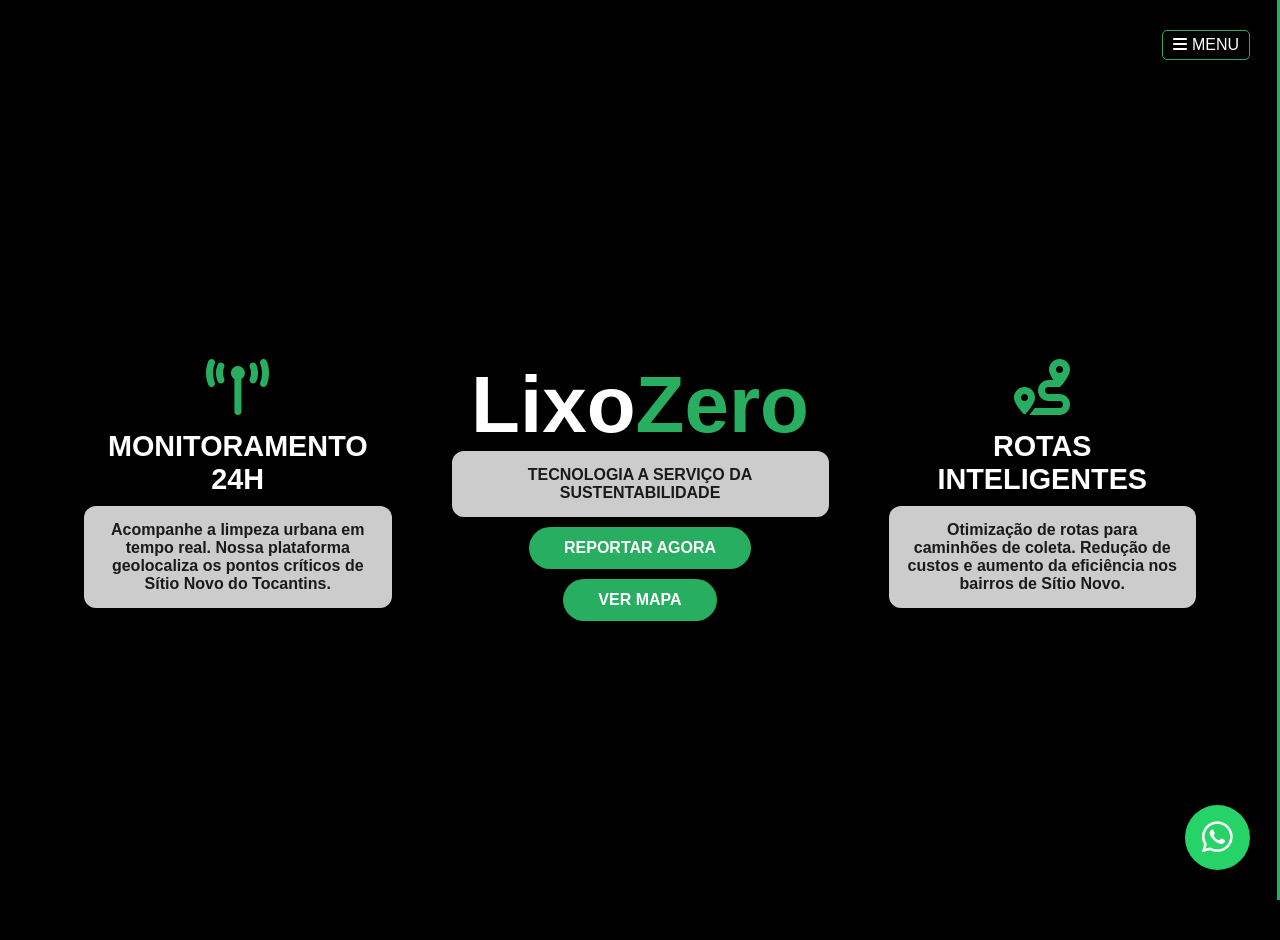
<file: index.html>
<!DOCTYPE html>
<html lang="pt-br">
    
<head>
    <meta charset="UTF-8">
    <meta name="viewport" content="width=device-width, initial-scale=1.0,maximum-scale=1.0, user-scalable=no">
    <title>LixoZero - Solução Inteligente para Sítio Novo</title>
    <link rel="stylesheet" href="static/css/home.css">
    <link rel="stylesheet" href="static/css/whatsapp.css">
    <link rel="stylesheet" href="https://cdnjs.cloudflare.com/ajax/libs/font-awesome/6.5.1/css/all.min.css">
</head>
    
<body>
    <div class="grid-conteudo scroll-reveal">

    </div>

    <div id="menuLateral" class="menu-overlay">
    <a href="javascript:void(0)" class="closebtn" onclick="closeNav()">&times;</a>
    
    <div class="menu-content">
        <a href="index.html">HOME</a>
        <a href="templetes/mapa.html">MAPA INTERATIVO</a>
        <a href="templetes/coletas.html">SUPER COLETAS</a>
        <a href="templetes/denunciar.html">DENUNCIAR</a>
        <a href="templetes/sobre.html">SOBRE NÓS</a>
        <a href="templetes/admin.html">LOGIN</a>
        <a href="templetes/contato.html">CONTATO</a>
    </div>
</div>

<span class="open-btn" onclick="openNav()">
    <i class="fa-solid fa-bars"></i> MENU
</span>

    <section class="secao-unica">
        
        <video autoplay muted loop playsinline id="videoFundo">
            <source src="static/videos/video.mp4" type="video/mp4">
            Seu navegador não suporta vídeos.
        </video>

        <div class="video-overlay"></div>

        <div class="grid-conteudo">
            
            <div class="bloco bloco-monitoramento scroll-reveal">
                <i class="fa-solid fa-tower-broadcast"></i>
                <h2>Monitoramento <span>24h</span></h2>
                <p>Acompanhe a limpeza urbana em tempo real. Nossa plataforma geolocaliza os pontos críticos de Sítio Novo do Tocantins.</p>
            </div>

            <div class="bloco bloco-lixozero scroll-reveal">
                <h1>Lixo<span>Zero</span></h1>
                <p class="tagline">TECNOLOGIA A SERVIÇO DA SUSTENTABILIDADE</p>
                <div class="botoes-acao">
                    <a href="templetes/denunciar.html" class="btn-primary">REPORTAR AGORA</a>
                    <a href="templetes/mapa.html" class="btn-secondary">VER MAPA</a>
                </div>
            </div>

            <div class="bloco bloco-rotas scroll-reveal">
                <i class="fa-solid fa-route"></i>
                <h2>Rotas Inteligentes</h2>
                <p>Otimização de rotas para caminhões de coleta. Redução de custos e aumento da eficiência nos bairros de Sítio Novo.</p>
            </div>

        </div>
    </section>

    <a href="https://www.whatsapp.com/?lang=pt_BR" class="btn-whatsapp-flutuante" target="_blank">
        <i class="fa-brands fa-whatsapp"></i>
    </a>

    <script>
        function toggleNav() {
            const menu = document.getElementById("menuLateral");

            // Verifica se o menu está com largura 100% (aberto)
            if (menu.style.width === "100%") {
                menu.style.width = "0"; // Se estiver aberto, fecha
            } else {
                menu.style.width = "100%"; // Se estiver fechado, abre
            }
        }
    </script>

</body>
</html>
</file>
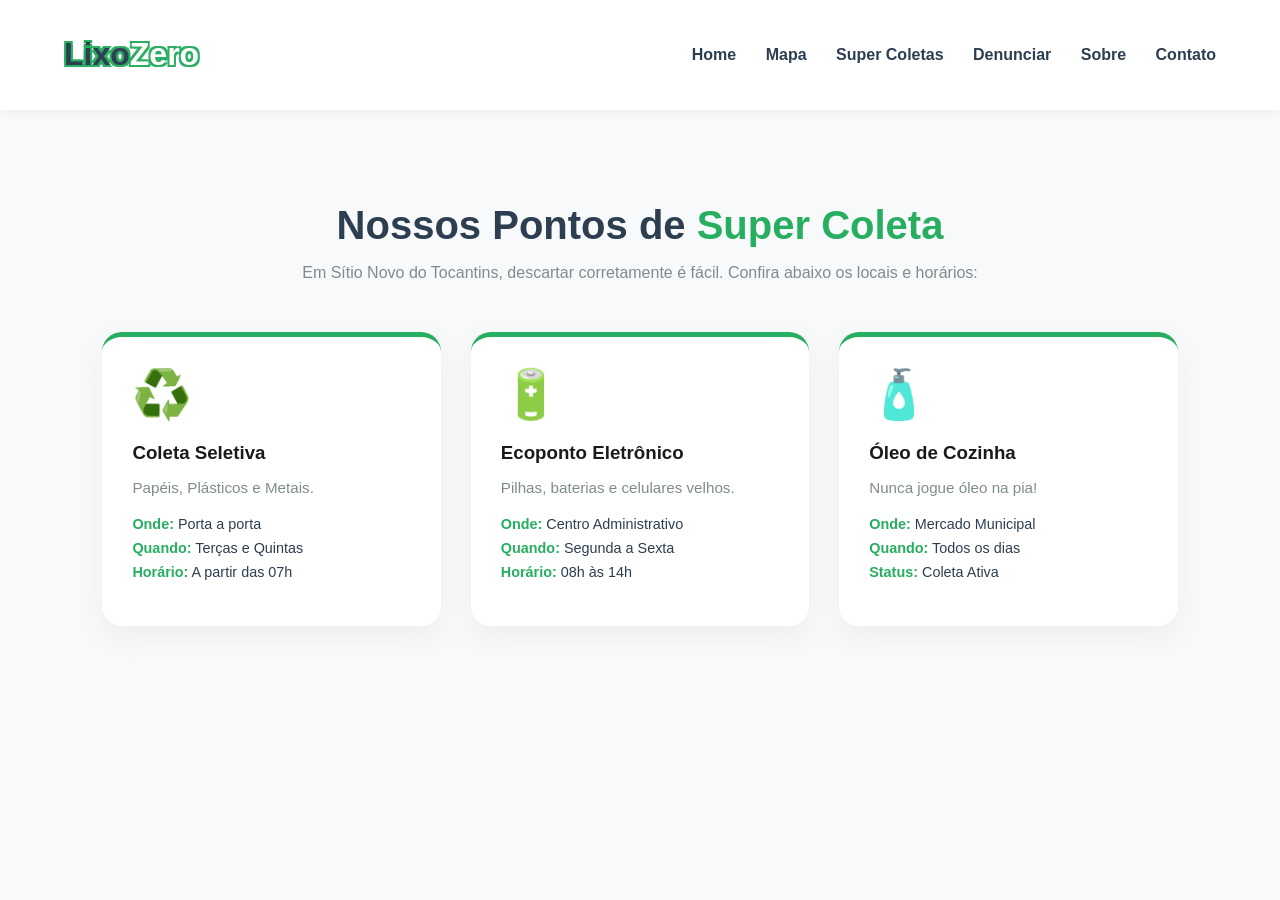
<file: templetes/coletas.html>
<!DOCTYPE html>
<html lang="pt-br">
<head>
    <meta charset="UTF-8">
    <title>LixoZero - Super Coletas</title>
    <link rel="stylesheet" href="../static/css/coletas.css">
</head>
<body>
    <header>
        <h1>Lixo<span>Zero</span></h1>
        <nav>
    <a href="../index.html">Home</a>
    <a href="./mapa.html">Mapa</a>
    <a href="./coletas.html">Super Coletas</a>
    <a href="./denunciar.html">Denunciar</a>
    <a href="./sobre.html">Sobre</a>
    <a href="./contato.html">Contato</a>
        </nav>
    </header>

    <main class="container">
        <section class="titulo-sessao">
            <h2>Nossos Pontos de <span>Super Coleta</span></h2>
            <p>Em Sítio Novo do Tocantins, descartar corretamente é fácil. Confira abaixo os locais e horários:</p>
        </section>

        <section class="cards-grid">
            <div class="card">
                <div class="icon">♻️</div>
                <h3>Coleta Seletiva</h3>
                <p>Papéis, Plásticos e Metais.</p>
                <ul>
                    <li><strong>Onde:</strong> Porta a porta</li>
                    <li><strong>Quando:</strong> Terças e Quintas</li>
                    <li><strong>Horário:</strong> A partir das 07h</li>
                </ul>
            </div>

            <div class="card">
                <div class="icon">🔋</div>
                <h3>Ecoponto Eletrônico</h3>
                <p>Pilhas, baterias e celulares velhos.</p>
                <ul>
                    <li><strong>Onde:</strong> Centro Administrativo</li>
                    <li><strong>Quando:</strong> Segunda a Sexta</li>
                    <li><strong>Horário:</strong> 08h às 14h</li>
                </ul>
            </div>

            <div class="card">
                <div class="icon">🧴</div>
                <h3>Óleo de Cozinha</h3>
                <p>Nunca jogue óleo na pia!</p>
                <ul>
                    <li><strong>Onde:</strong> Mercado Municipal</li>
                    <li><strong>Quando:</strong> Todos os dias</li>
                    <li><strong>Status:</strong> Coleta Ativa</li>
                </ul>
            </div>
        </section>
    </main>
</body>
</html>
</file>
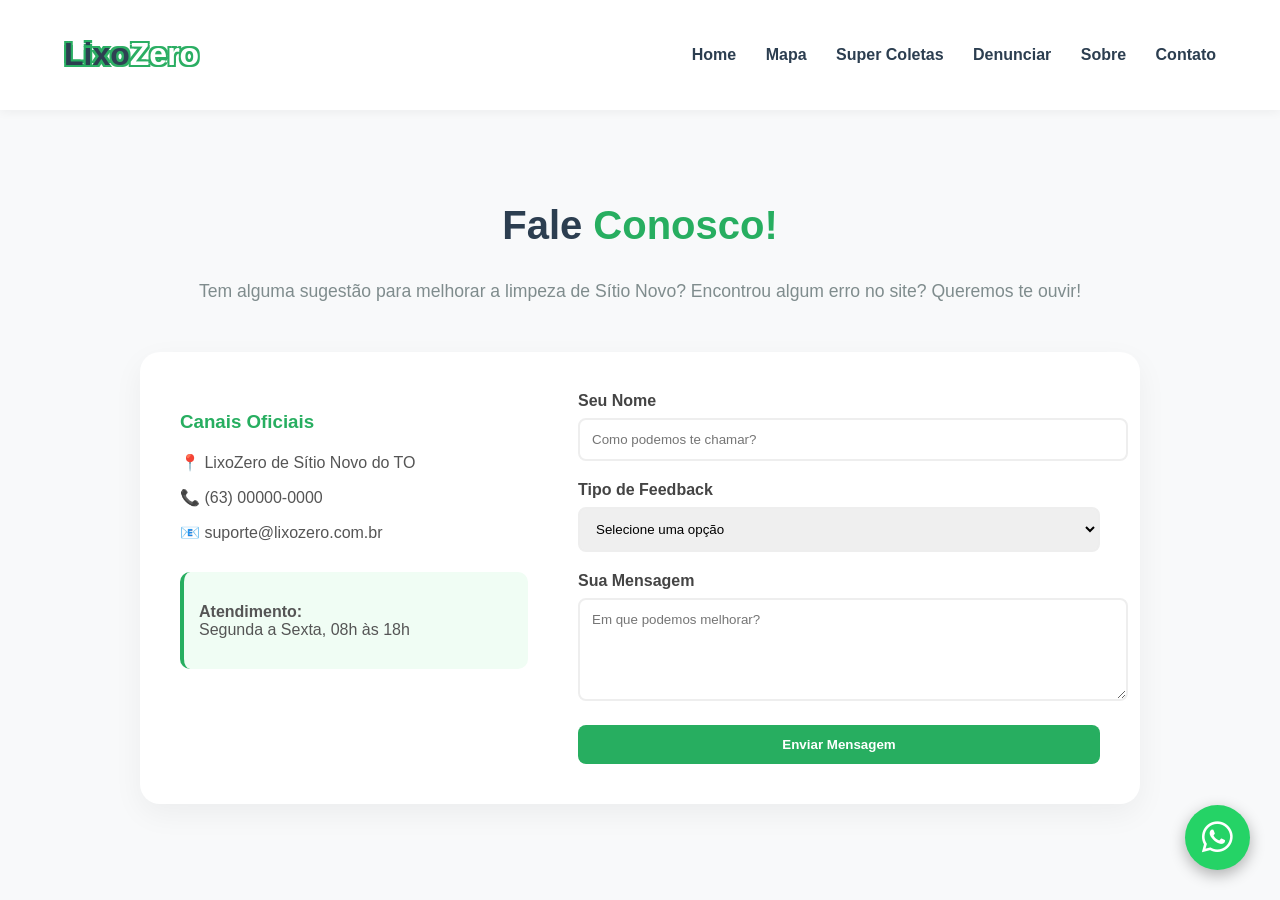
<file: templetes/contato.html>
<!DOCTYPE html>
<html lang="pt-br">
<head>
    <meta charset="UTF-8">
    <title>LixoZero - Contato</title>
    <link rel="stylesheet" href="../static/css/contato.css">
    <link rel="stylesheet" href="../static/css/whatsapp.css">
    <link rel="stylesheet" href="https://cdnjs.cloudflare.com/ajax/libs/font-awesome/6.5.1/css/all.min.css">
</head>
<body>
    <header>
        <h1>Lixo<span>Zero</span></h1>
        <nav>
    <a href="../index.html">Home</a>
    <a href="./mapa.html">Mapa</a>
    <a href="./coletas.html">Super Coletas</a>
    <a href="./denunciar.html">Denunciar</a>
    <a href="./sobre.html">Sobre</a>
    <a href="./contato.html">Contato</a>
        </nav>
    </header>

    <main class="container">
        <section class="head-contato">
            <h2>Fale <span>Conosco!</span></h2>
            <p>Tem alguma sugestão para melhorar a limpeza de Sítio Novo? Encontrou algum erro no site? Queremos te ouvir!</p>
        </section>

        <section class="form-secao">
            <div class="info-adicional">
                <h3>Canais Oficiais</h3>
                <p>📍 LixoZero de Sítio Novo do TO</p>
                <p>📞 (63) 00000-0000</p>
                <p>📧 suporte@lixozero.com.br</p>
                <div class="horario">
                    <p><strong>Atendimento:</strong><br>Segunda a Sexta, 08h às 18h</p>
                </div>
            </div>

            <form action="#" class="contato-form">
                <div class="campo">
                    <label>Seu Nome</label>
                    <input type="text" placeholder="Como podemos te chamar?" required>
                </div>
                <div class="campo">
                    <label>Tipo de Feedback</label>
                    <select required>
                        <option value="">Selecione uma opção</option>
                        <option value="sugestao">Sugestão de Melhoria</option>
                        <option value="elogio">Elogio</option>
                        <option value="problema">Relatar Problema</option>
                        <option value="outro">Outros</option>
                    </select>
                </div>
                <div class="campo">
                    <label>Sua Mensagem</label>
                    <textarea placeholder="Em que podemos melhorar?" rows="5" required></textarea>
                </div>
                <button type="submit" class="btn-enviar">Enviar Mensagem</button>
            </form>
        </section>
    </main>

    <a href="https://www.whatsapp.com/?lang=pt_BR" class="btn-whatsapp-flutuante" target="_blank">
    <i class="fa-brands fa-whatsapp"></i>
    </a>
</body>
</html>
</file>
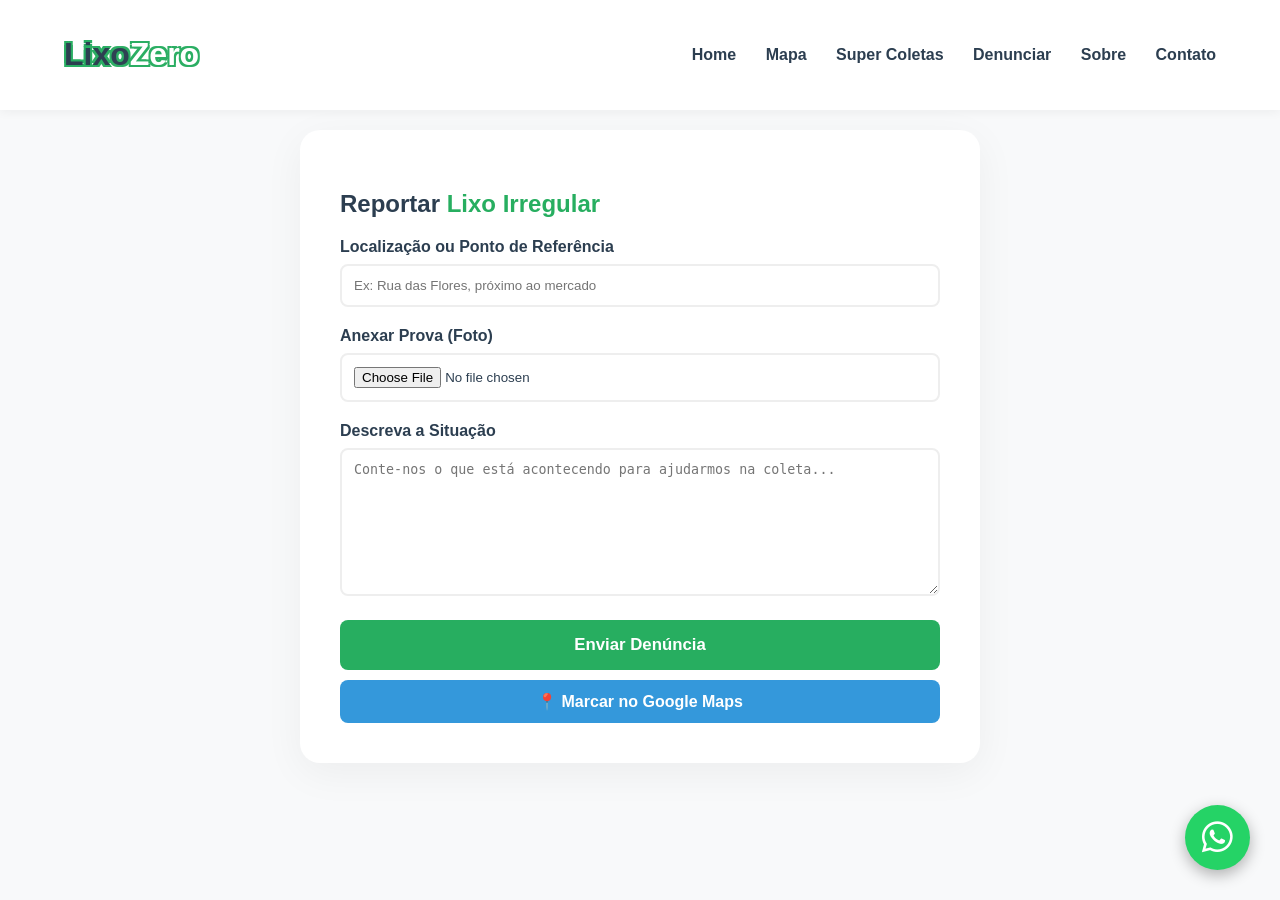
<file: templetes/denunciar.html>
<!DOCTYPE html>
<html lang="pt-br">
<head>
    <meta charset="UTF-8">
    <title>LixoZero - Reportar</title>
    <link rel="stylesheet" href="../static/css/denunciar.css">
    <link rel="stylesheet" href="../static/css/whatsapp.css">
    <link rel="stylesheet" href="https://cdnjs.cloudflare.com/ajax/libs/font-awesome/6.5.1/css/all.min.css">
</head>
<body>
    <header>
        <h1>Lixo<span>Zero</span></h1>
        <nav>
    <a href="../index.html">Home</a>
    <a href="./mapa.html">Mapa</a>
    <a href="./coletas.html">Super Coletas</a>
    <a href="./denunciar.html">Denunciar</a>
    <a href="./sobre.html">Sobre</a>
    <a href="./contato.html">Contato</a>
        </nav>
    </header>

    <main class="container-form">
        <div class="box-denuncia">
            <h2>Reportar <span>Lixo Irregular</span></h2>
            
            <form action="/denunciar" method="POST" enctype="multipart/form-data">
                <div class="campo">
                    <label>Localização ou Ponto de Referência</label>
                    <input type="text" name="local" placeholder="Ex: Rua das Flores, próximo ao mercado" required>
                </div>

                <div class="campo">
                    <label>Anexar Prova (Foto)</label>
                    <input type="file" name="foto" accept="image/*" class="file-input">
                </div>

                <div class="campo">
                    <label>Descreva a Situação</label>
                    <textarea name="descricao" rows="8" placeholder="Conte-nos o que está acontecendo para ajudarmos na coleta..." required></textarea>
                </div>

                <div class="btn-group">
                    <button type="submit" class="btn-enviar">Enviar Denúncia</button>
                    <a href="../templetes/mapa.html" class="btn-mapa">📍 Marcar no Google Maps</a>
                </div>
            </form>
        </div>
    </main>

    <a href="https://www.whatsapp.com/?lang=pt_BR" class="btn-whatsapp-flutuante" target="_blank">
    <i class="fa-brands fa-whatsapp"></i>
    </a>

</body>
</html>
</file>
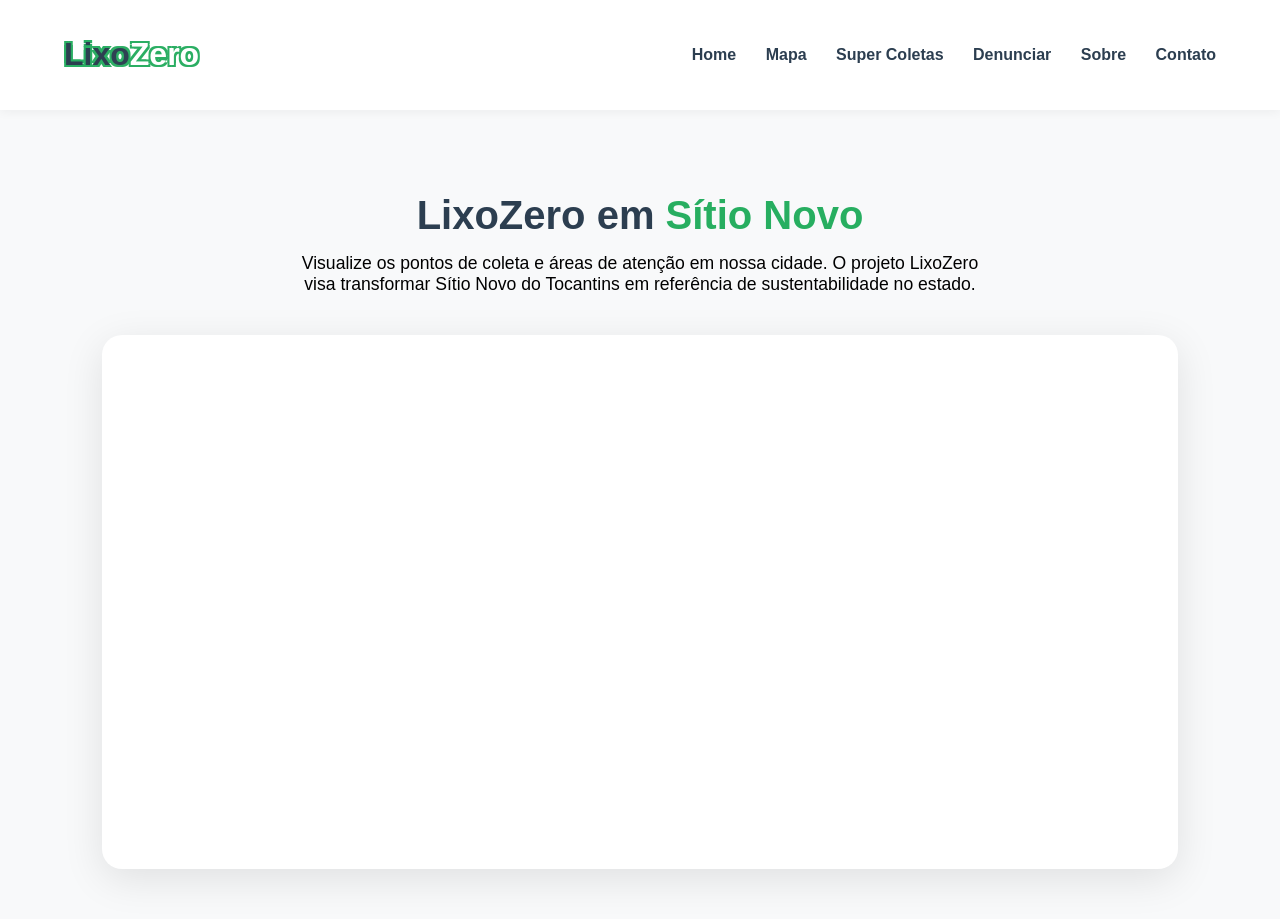
<file: templetes/mapa.html>
<!DOCTYPE html>
<html lang="pt-br">
<head>
    <meta charset="UTF-8">
    <title>LixoZero - Mapa de Coleta</title>
    <link rel="stylesheet" href="../static/css/mapa.css">
</head>
<body>
    <header>
        <h1>Lixo<span>Zero</span></h1>
        <nav>
    <a href="../index.html">Home</a>
    <a href="./mapa.html">Mapa</a>
    <a href="./coletas.html">Super Coletas</a>
    <a href="./denunciar.html">Denunciar</a>
    <a href="./sobre.html">Sobre</a>
    <a href="./contato.html">Contato</a>
        </nav>
    </header>

    <main class="mapa-container">
        <section class="info-mapa">
    <h2>LixoZero em <span>Sítio Novo</span></h2>
    <p>Visualize os pontos de coleta e áreas de atenção em nossa cidade. O projeto LixoZero visa transformar Sítio Novo do Tocantins em referência de sustentabilidade no estado.</p>
</section>

        <div class="mapa-frame">
            <iframe 
    src="https://www.google.com/maps/embed?pb=!1m18!1m12!1m3!1d3934.34123456789!2d-47.605000!3d5.510000!2m3!1f0!2f0!3f0!3m2!1i1024!2i768!4f13.1!3m3!1m2!1s0x92d9f8f9f9f9f9f9%3A0x9f9f9f9f9f9f9f9f!2sS%C3%ADtio%20Novo%20do%20Tocantins%20-%20TO!5e0!3m2!1spt-BR!2sbr!4v1713580000000!5m2!1spt-BR!2sbr" 
    width="100%" 
    height="500" 
    style="border:0;" 
    allowfullscreen="" 
    loading="lazy" 
    referrerpolicy="no-referrer-when-downgrade">
</iframe>
        </div>
    </main>
</body>
</html>
</file>
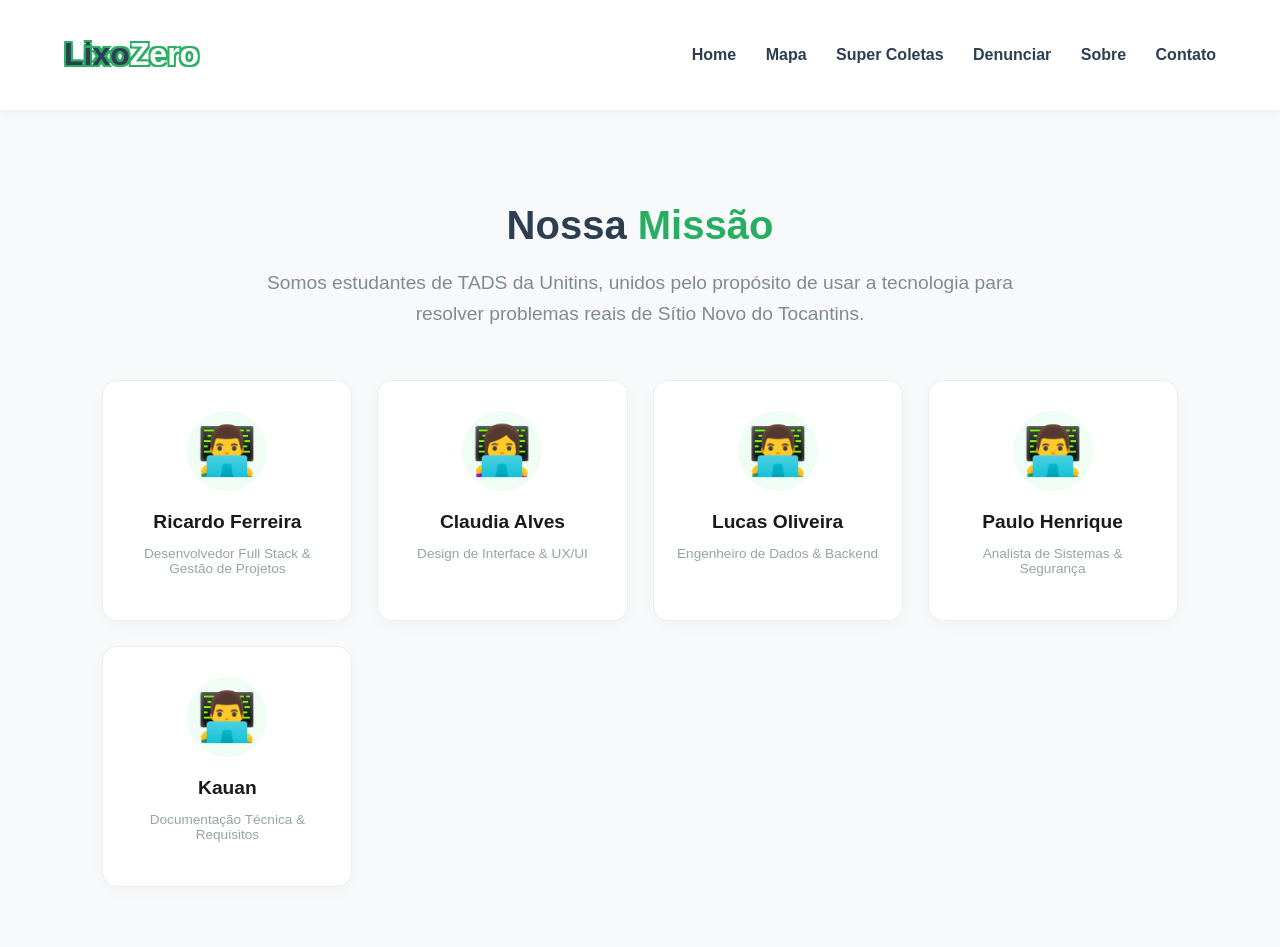
<file: templetes/sobre.html>
<!DOCTYPE html>
<html lang="pt-br">
<head>
    <meta charset="UTF-8">
    <title>LixoZero - Sobre Nós</title>
    <link rel="stylesheet" href="../static/css/sobre.css">
    <link rel="stylesheet" href="../static/css/whatsapp.css">
    <link rel="stylesheet" href="https://cdnjs.cloudflare.com/ajax/libs/font-awesome/6.5.1/css/all.min.css">
</head>
<body>
    <header>
        <h1>Lixo<span>Zero</span></h1>
        <nav>
    <a href="../index.html">Home</a>
    <a href="./mapa.html">Mapa</a>
    <a href="./coletas.html">Super Coletas</a>
    <a href="./denunciar.html">Denunciar</a>
    <a href="./sobre.html">Sobre</a>
    <a href="./contato.html">Contato</a>
        </nav>
    </header>

    <main class="container">
        <section class="missao">
            <h2>Nossa <span>Missão</span></h2>
            <p>Somos estudantes de TADS da Unitins, unidos pelo propósito de usar a tecnologia para resolver problemas reais de Sítio Novo do Tocantins.</p>
        </section>

        <section class="equipe-grid">
            <div class="card-membro">
                <div class="avatar">👨‍💻</div>
                <h3>Ricardo Ferreira</h3>
                <p>Desenvolvedor Full Stack & Gestão de Projetos</p>
            </div>

            <div class="card-membro">
                <div class="avatar">👩‍💻</div>
                <h3>Claudia Alves</h3>
                <p>Design de Interface & UX/UI</p>
            </div>

            <div class="card-membro">
                <div class="avatar">👨‍💻</div>
                <h3>Lucas Oliveira</h3>
                <p>Engenheiro de Dados & Backend</p>
            </div>

            <div class="card-membro">
                <div class="avatar">👨‍💻</div>
                <h3>Paulo Henrique</h3>
                <p>Analista de Sistemas & Segurança</p>
            </div>

            <div class="card-membro">
                <div class="avatar">👨‍💻</div>
                <h3>Kauan</h3>
                <p>Documentação Técnica & Requisitos</p>
            </div>
        </section>
    </main>
</body>
</html>
</file>
<file: static/css/home.css>
:root {
    --verde-neon: #27ae60;
    --branco-puro: #ffffff;
    --preto-fundo: #000000;
    --amarelo-alerta: #ffdb19;
    --cinza-claro: #f0f0f0;
}

* {
    margin: 0;
    padding: 0;
    box-sizing: border-box;
}

/* CORREÇÃO 1: Removido overflow:hidden fixo para permitir rolagem no celular */
body {
    font-family: 'Segoe UI', Roboto, Helvetica, Arial, sans-serif;
    background-color: var(--preto-fundo);
    color: var(--branco-puro);
    width: 100%;
    overflow-x: hidden;
    /* Tranca apenas a lateral */
}

/* =========================================================
   MENU LATERAL (CORRIGIDO)
   ========================================================= */
.menu-overlay {
    height: 100%;
    width: 0;
    position: fixed;
    z-index: 2000;
    top: 0;
    right: 0;
    background-color: rgba(0, 0, 0, 0.0);
    /* Escurecido para leitura */
    border-left: 3px solid var(--verde-neon);
    overflow-x: hidden;
    transition: 0.5s;

}

.menu-content {
    display: flex;
    flex-direction: row;
    /* Horizontal como você pediu */
    justify-content: flex-end;
    align-items: center;
    position: relative;
    gap: 2px;
    width: 100%;
    padding-right: 120px;
    gap: 30px;
}

.menu-content a {
    text-decoration: none;
    font-size: 15px;
    color: var(--branco-puro);
    font-weight: bold;
    text-shadow: 1px 1px 2px #000;
    transition: 0.3s;
    padding: 20px;
}

.menu-content a:hover {
    color: var(--verde-neon);
    transform: scale(1.1);
}

.open-btn {
    position: fixed;
    top: 30px;
    right: 30px;
    z-index: 3000;
    cursor: pointer;
    color: var(--branco-puro);
    background-color: black;
    padding: 5px 10px;
    border: 1px solid var(--verde-neon);
    border-radius: 5px;
}

/* Garante que o conteúdo comece invisível */
.scroll-reveal {
    opacity: 0;
    animation: reveal 3.0s ease-out forwards;
    /* Adiciona um pequeno atraso para o vídeo carregar primeiro */
    animation-delay: 2s;
}

@keyframes reveal {
    from {
        opacity: 0;
        transform: translateY(30px);
        /* Surge de baixo para cima */
    }

    to {
        opacity: 1;
        transform: translateY(0);
    }
}

/* =========================================================
   LAYOUT E VÍDEO (CORRIGIDO PARA PREENCHER TUDO)
   ========================================================= */
.secao-unica {
    position: relative;
    min-height: 100vh;
    /* min-height permite crescer no celular */
    width: 100%;
    overflow: hidden;
    display: flex;
    align-items: center;
    justify-content: center;
}

#videoFundo {
    position: fixed;
    /* Fixed garante que ele não fuja na rolagem */
    top: 50%;
    left: 50%;
    width: 100vw;
    height: 100vh;
    z-index: -2;
    transform: translate(-50%, -50%);
    object-fit: cover;
    /* Faz a mágica de preencher sem sobras */
    pointer-events: none;
}

.video-overlay {
    position: fixed;
    top: 0;
    left: 0;
    width: 100%;
    height: 100%;
    background: linear-gradient(to bottom, rgba(0, 0, 0, 0.3), rgba(0, 0, 0, 0.6));
    z-index: -1;
}

.grid-conteudo {
    display: grid;
    grid-template-columns: 1fr 1.2fr 1fr;
    gap: 20px;
    padding: 20px 5%;
    width: 100%;
    max-width: 1600px;
    z-index: 1;
}

.bloco {
    padding: 20px;
    text-align: center;
}

.bloco i {
    font-size: 3.5rem;
    color: var(--verde-neon);
    margin-bottom: 15px;
}

.bloco h2 {
    font-size: 1.8rem;
    margin-bottom: 10px;
    text-transform: uppercase;
    text-shadow: 2px 2px 4px rgba(0, 0, 0, 0.8);
}

.bloco p {
    color: #1a1a1a;
    font-weight: 600;
    background: rgba(255, 255, 255, 0.8);
    padding: 15px;
    border-radius: 12px;
    backdrop-filter: blur(5px);
}

.bloco-lixozero h1 {
    font-size: 5rem;
    color: var(--branco-puro);
    text-shadow: 3px 3px 10px rgba(0, 0, 0, 0.9);
}

.bloco-lixozero h1 span {
    color: var(--verde-neon);
}

.btn-primary,
.btn-secondary {
    display: inline-block;
    background-color: var(--verde-neon);
    color: white;
    text-decoration: none;
    padding: 12px 35px;
    font-weight: bold;
    border-radius: 50px;
    margin-top: 10px;
    transition: 0.3s;
}

/* AJUSTES ESPECÍFICOS PARA O MENU NO CELULAR */
@media (max-width: 768px) {

    .menu-content {
        /* Mudamos para wrap para que, se não couber, ele crie uma segunda linha */
        flex-wrap: wrap;
        justify-content: center;
        /* Centraliza no celular para facilitar o toque */
        padding-right: 20px;
        /* Remove aquele recuo grande da direita */
        gap: 10px;
        /* Diminui o espaço entre os nomes */
        top: 5%;
        /* Ajusta a altura inicial */
    }

    .menu-content a {
        /* Diminuímos o tamanho da letra de 20px para 14px */
        font-size: 14px !important;
        padding: 8px 10px;
        /* Diminui a área em volta da letra */
    }

    /* O botão de fechar circular também precisa de um ajuste para não empurrar tudo */
    .closebtn-circular {
        width: 45px;
        height: 45px;
        font-size: 25px !important;
        margin-left: 0;
    }
}

/* AJUSTE PARA CELULAR NA HORIZONTAL (PAISAGEM) */
@media (max-height: 500px) and (max-width: 900px) {
    .menu-content {
        gap: 15px;
    }

    .menu-content a {
        font-size: 13px !important;
    }
}

/* Celulares na Vertical (Telas até 480px) */
@media (max-width: 480px) {
    .hero-content, .container-principal { 
        display: flex;
        flex-direction: column; /* Coloca um embaixo do outro */
        align-items: center;
        text-align: center;
        padding: 20px;
    }

    /* Diminuindo os títulos principais */
    h1 { font-size: 28px !important; } 
    h2 { font-size: 22px !important; }

    /* Ajustando os botões para ficarem um embaixo do outro */
    .buttons-container {
        display: flex;
        flex-direction: column;
        gap: 15px; /* Espaço entre os botões */
        width: 100%;
    }

    .btn-enviar, .btn-mapa {
        width: 90%; /* Botões ocupam quase a largura toda */
        margin: 0 auto;
    }
}

/* Celulares na Horizontal (Telas entre 481px e 900px com pouca altura) */
@media (max-height: 500px) and (orientation: landscape) {
    /* Diminuindo textos grandes para caber na tela deitada */
    .hero-section h1, .monitoramento-texto h1 {
        font-size: 20px !important; 
        margin-bottom: 5px;
    }

    .hero-section p, .box-texto p {
        font-size: 14px !important;
        line-height: 1.2;
    }

    /* Reduzindo o tamanho da logo ou banners */
    .logo-lixozero {
        width: 120px !important;
    }

    /* Organizando os botões lado a lado, mas menores */
    .buttons-container {
        display: flex;
        flex-direction: row;
        justify-content: center;
        gap: 10px;
    }

    .btn-enviar, .btn-mapa {
        padding: 8px 15px;
        font-size: 12px;
    }
}
</file>
<file: static/css/whatsapp.css>
.btn-whatsapp-flutuante {
    position: fixed;
    bottom: 30px;
    right: 30px;
    background-color: #25d366; /* Verde oficial do Zap */
    color: white;
    width: 65px;
    height: 65px;
    border-radius: 50%;
    display: flex;
    align-items: center;
    justify-content: center;
    font-size: 35px;
    text-decoration: none;
    box-shadow: 0 5px 15px rgba(0,0,0,0.3);
    z-index: 1000;
    
    /* Animação que faz o botão 'chamar' o usuário */
    animation: pulsar-zap 2s infinite;
    transition: all 0.3s ease;
}

/* Efeito ao passar o mouse */
.btn-whatsapp-flutuante:hover {
    transform: scale(1.1) rotate(10deg);
    background-color: #128c7e;
    box-shadow: 0 8px 25px rgba(37, 211, 102, 0.5);
}

/* Definição da animação de pulsação */
@keyframes pulsar-zap {
    0% { box-shadow: 0 0 0 0 rgba(37, 211, 102, 0.7); }
    80% { box-shadow: 0 0 0 60px rgba(37, 211, 102, 0); }
    100% { box-shadow: 0 0 0 0 rgba(37, 211, 102, 0); }
}
</file>
<file: static/css/coletas.css>
body {
    background-color: #f8f9fa; /* Fundo cinza clarinho */
    color: #2c3e50; /* Texto escuro para contraste */
    font-family: 'Segoe UI', Roboto, sans-serif;
    margin: 0;
}

header {
    display: flex;
    justify-content: space-between;
    align-items: center;
    padding: 15px 5%;
    background: #ffffff;
    box-shadow: 0 2px 10px rgba(0,0,0,0.05); /* Sombra leve */
}

h1 { font-weight: 800; color: #2c3e50;

    text-shadow: 2px 2px 100px rgba(255, 255, 255, 0.8),
    -2px -2px 0 #27ae60,  
     2px -2px 0 #27ae60, 
    -2px  2px 0 #27ae60, 
     2px  2px 0 #27ae60;/* Brilho branco atrás */ 
 }
  
h1 span { color: #ffffff; } /* O "Zero" em verde */

nav a {
    color: #2c3e50;
    text-decoration: none;
    margin-left: 25px;
    font-weight: 600;
    transition: 0.3s;
}

nav a:hover { color: #27ae60; }
.container-form {
    display: flex;
    justify-content: center;
    padding: 20px;
}

.container {
    padding: 60px 8%;
    text-align: center;
}

.titulo-sessao h2 { font-size: 2.5rem; margin-bottom: 10px; }
.titulo-sessao h2 span { color: #27ae60; }
.titulo-sessao p { color: #7f8c8d; margin-bottom: 50px; }

/* Grid de Cards */
.cards-grid {
    display: grid;
    grid-template-columns: repeat(auto-fit, minmax(280px, 1fr));
    gap: 30px;
}

/* O Card Individual */
.card {
    background: #ffffff;
    padding: 30px;
    border-radius: 20px;
    box-shadow: 0 10px 30px rgba(0,0,0,0.05);
    transition: transform 0.3s, box-shadow 0.3s;
    text-align: left;
    border-top: 5px solid #27ae60;
}

.card:hover {
    transform: translateY(-10px);
    box-shadow: 0 15px 40px rgba(39, 174, 96, 0.15);
}

.icon { font-size: 3rem; margin-bottom: 15px; }
.card h3 { color: #1a1a1a; margin-bottom: 10px; }
.card p { color: #7f8c8d; font-size: 0.95rem; margin-bottom: 20px; }

.card ul { list-style: none; padding: 0; }
.card ul li { margin-bottom: 8px; font-size: 0.9rem; }
.card ul li strong { color: #27ae60; }
</file>
<file: static/css/contato.css>
body {
    background-color: #f8f9fa; /* Fundo cinza clarinho */
    color: #2c3e50; /* Texto escuro para contraste */
    font-family: 'Segoe UI', Roboto, sans-serif;
    margin: 0;
}

header {
    display: flex;
    justify-content: space-between;
    align-items: center;
    padding: 15px 5%;
    background: #ffffff;
    box-shadow: 0 2px 10px rgba(0,0,0,0.05); /* Sombra leve */
}

h1 { font-weight: 800; color: #2c3e50;

    text-shadow: 2px 2px 100px rgba(255, 255, 255, 0.8),
    -2px -2px 0 #27ae60,  
     2px -2px 0 #27ae60, 
    -2px  2px 0 #27ae60, 
     2px  2px 0 #27ae60;/* Brilho branco atrás */ 
 }
  
h1 span { color: #ffffff; } /* O "Zero" em verde */

nav a {
    color: #2c3e50;
    text-decoration: none;
    margin-left: 25px;
    font-weight: 600;
    transition: 0.3s;
}

nav a:hover { color: #27ae60; }
.container-form {
    display: flex;
    justify-content: center;
    padding: 20px;
}

.container {
    padding: 60px 8%;
    max-width: 1000px;
    margin: 0 auto;
}

.head-contato { text-align: center; margin-bottom: 50px; }
.head-contato h2 { font-size: 2.5rem; }
.head-contato h2 span { color: #27ae60; }
.head-contato p { color: #7f8c8d; font-size: 1.1rem; }

.form-secao {
    display: grid;
    grid-template-columns: 1fr 1.5fr;
    gap: 50px;
    background: white;
    padding: 40px;
    border-radius: 20px;
    box-shadow: 0 10px 30px rgba(0,0,0,0.05);
}

.info-adicional h3 { color: #27ae60; margin-bottom: 20px; }
.info-adicional p { margin-bottom: 15px; color: #555; }
.horario {
    margin-top: 30px;
    padding: 15px;
    background: #f0fdf4;
    border-radius: 10px;
    border-left: 4px solid #27ae60;
}

.campo { margin-bottom: 20px; }
.campo label { display: block; margin-bottom: 8px; font-weight: 600; color: #444; }

input, select, textarea {
    width: 100%;
    padding: 12px;
    border: 2px solid #eee;
    border-radius: 8px;
    font-family: inherit;
    transition: 0.3s;

}

input:focus, select:focus, textarea:focus {
    border-color: #27ae60;
    outline: none;
}

.btn-enviar {
    background: #27ae60;
    color: white;
    border: none;
    padding: 12px;
    border-radius: 8px;
    font-weight: bold;
    cursor: pointer;
    width: 100%;
    transition: 0.3s;

}

.btn-enviar:hover { background: #219150; transform: translateY(-2px); }

/* Responsividade para celular */
@media (max-width: 768px) {
    .form-secao { grid-template-columns: 1fr; }
}
</file>
<file: static/css/denunciar.css>
body {
    background-color: #f8f9fa; /* Fundo cinza clarinho */
    color: #2c3e50; /* Texto escuro para contraste */
    font-family: 'Segoe UI', Roboto, sans-serif;
    margin: 0;
}

header {
    display: flex;
    justify-content: space-between;
    align-items: center;
    padding: 15px 5%;
    background: #ffffff;
    box-shadow: 0 2px 10px rgba(0,0,0,0.05); /* Sombra leve */
}

h1 { font-weight: 800; color: #2c3e50;

    text-shadow: 2px 2px 100px rgba(255, 255, 255, 0.8),
    -2px -2px 0 #27ae60,  
     2px -2px 0 #27ae60, 
    -2px  2px 0 #27ae60, 
     2px  2px 0 #27ae60;/* Brilho branco atrás */ 
 }
  
h1 span { color: #ffffff; } /* O "Zero" em verde */

nav a {
    color: #2c3e50;
    text-decoration: none;
    margin-left: 25px;
    font-weight: 600;
    transition: 0.3s;
}

nav a:hover { color: #27ae60; }
.container-form {
    display: flex;
    justify-content: center;
    padding: 20px;
}

.box-denuncia {
    background: white;
    padding: 40px;
    border-radius: 20px;
    box-shadow: 0 10px 40px rgba(0,0,0,0.05);
    width: 100%;
    max-width: 600px;
}

h2 span { color: #27ae60; }

.campo { margin-bottom: 20px; }
.campo label { display: block; margin-bottom: 8px; font-weight: 600; color: #2c3e50; }

input[type="text"], textarea, .file-input {
    width: 100%;
    padding: 12px;
    border: 2px solid #eee;
    border-radius: 8px;
    box-sizing: border-box;
}

textarea { resize: vertical; } /* Permite ao usuário aumentar ainda mais se quiser */

.btn-group {
    display: flex;
    flex-direction: column;
    gap: 10px;
    margin-top: 20px;
}

.btn-enviar {
    background: #27ae60;
    color: white;
    border: none;
    padding: 15px;
    border-radius: 8px;
    font-weight: bold;
    cursor: pointer;
    font-size: 1.05rem;
}

.btn-enviar:hover { background: #219150; transform: translateY(-2px); }

.btn-mapa {
    background: #3498db;
    color: white;
    text-align: center;
    text-decoration: none;
    padding: 12px;
    border-radius: 8px;
    font-weight: bold;
}
.btn-mapa:hover { background: #3489cb; transform: translateY(-2px); }
</file>
<file: static/css/mapa.css>
body {
    background-color: #f8f9fa; /* Fundo cinza clarinho */
    color: #2c3e50; /* Texto escuro para contraste */
    font-family: 'Segoe UI', Roboto, sans-serif;
    margin: 0;
}

header {
    display: flex;
    justify-content: space-between;
    align-items: center;
    padding: 15px 5%;
    background: #ffffff;
    box-shadow: 0 2px 10px rgba(0,0,0,0.05); /* Sombra leve */
}

h1 { font-weight: 800; color: #2c3e50;

    text-shadow: 2px 2px 100px rgba(255, 255, 255, 0.8),
    -2px -2px 0 #27ae60,  
     2px -2px 0 #27ae60, 
    -2px  2px 0 #27ae60, 
     2px  2px 0 #27ae60;/* Brilho branco atrás */ 
 }
  
h1 span { color: #ffffff; } /* O "Zero" em verde */

nav a {
    color: #2c3e50;
    text-decoration: none;
    margin-left: 25px;
    font-weight: 600;
    transition: 0.3s;
}

nav a:hover { color: #27ae60; }
.container-form {
    display: flex;
    justify-content: center;
    padding: 20px;
}

.mapa-container {
    padding: 50px 8%;
    text-align: center;
}

.info-mapa h2 { font-size: 2.5rem; margin-bottom: 15px; }
.info-mapa h2 span { color: #27ae60; }
.info-mapa p { color: black; max-width: 700px; margin: 0 auto 40px; font-size: 1.1rem; }

.mapa-frame {
    background: white;
    padding: 15px;
    border-radius: 20px;
    box-shadow: 0 10px 40px rgba(0,0,0,0.1);
    overflow: hidden;
}

iframe {
    border-radius: 10px;
}
</file>
<file: static/css/sobre.css>
body {
    background-color: #f8f9fa; /* Fundo cinza clarinho */
    color: #2c3e50; /* Texto escuro para contraste */
    font-family: 'Segoe UI', Roboto, sans-serif;
    margin: 0;
}

header {
    display: flex;
    justify-content: space-between;
    align-items: center;
    padding: 15px 5%;
    background: #ffffff;
    box-shadow: 0 2px 10px rgba(0,0,0,0.05); /* Sombra leve */
}

h1 { font-weight: 800; color: #2c3e50;

    text-shadow: 2px 2px 100px rgba(255, 255, 255, 0.8),
    -2px -2px 0 #27ae60,  
     2px -2px 0 #27ae60, 
    -2px  2px 0 #27ae60, 
     2px  2px 0 #27ae60;/* Brilho branco atrás */ 
 }
  
h1 span { color: #ffffff; } /* O "Zero" em verde */

nav a {
    color: #2c3e50;
    text-decoration: none;
    margin-left: 25px;
    font-weight: 600;
    transition: 0.3s;
}

nav a:hover { color: #27ae60; }
.container-form {
    display: flex;
    justify-content: center;
    padding: 20px;
}

.container {
    padding: 60px 8%;
    text-align: center;
}

.missao h2 { font-size: 2.5rem; margin-bottom: 20px; }
.missao h2 span { color: #27ae60; }
.missao p { 
    color: #7f8c8d; 
    max-width: 800px; 
    margin: 0 auto 50px; 
    font-size: 1.2rem;
    line-height: 1.6;
}

/* Grid da Equipe */
.equipe-grid {
    display: grid;
    grid-template-columns: repeat(auto-fit, minmax(200px, 1fr));
    gap: 25px;
}

/* Card do Membro */
.card-membro {
    background: #ffffff;
    padding: 30px 20px;
    border-radius: 15px;
    box-shadow: 0 4px 15px rgba(0,0,0,0.03);
    border: 1px solid #eee;
    transition: 0.3s;
}

.card-membro:hover {
    border-color: #27ae60;
    transform: scale(1.03);
    box-shadow: 0 10px 25px rgba(39, 174, 96, 0.1);
}

.avatar { 
    font-size: 3rem; 
    background: #f0fdf4; 
    width: 80px; 
    height: 80px; 
    line-height: 80px; 
    border-radius: 50%; 
    margin: 0 auto 20px;
}

.card-membro h3 { 
    font-size: 1.2rem; 
    margin-bottom: 10px; 
    color: #1a1a1a;
}

.card-membro p { 
    font-size: 0.85rem; 
    color: #95a5a6; 
    font-weight: 500;
}
</file>
